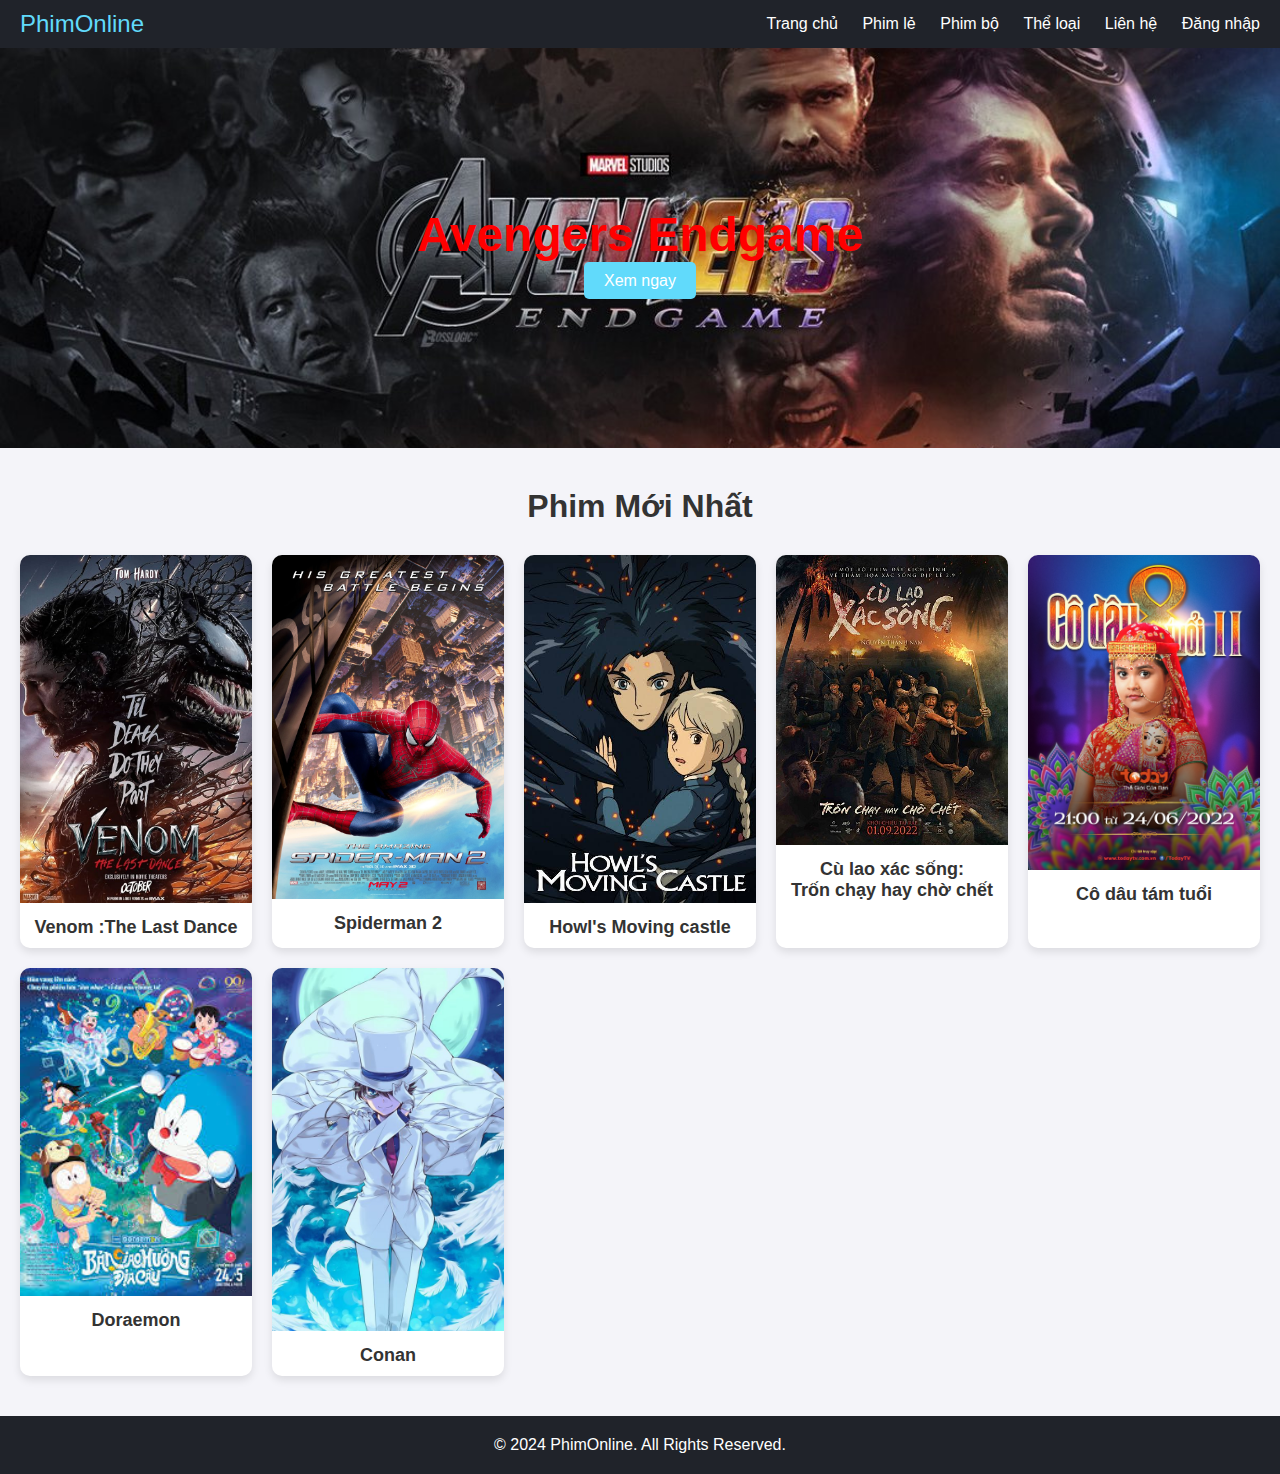
<file: index.html>
<!DOCTYPE html>
<html lang="vi">
<head>
    <meta charset="UTF-8">
    <meta name="viewport" content="width=device-width, initial-scale=1.0">
    <title>Trang Xem Phim Online</title>
    <link rel="stylesheet" href="style.css">
</head>
<body>
    <header>
        <div class="logo">PhimOnline</div>
        <nav>
            <a href="index.html">Trang chủ</a>
            <a href="movies.html">Phim lẻ</a>
            <a href="film.html">Phim bộ</a>
            <a href="genres.html">Thể loại</a>
            <a href="#">Liên hệ</a>
            <a href="login.html">Đăng nhập</a>
        </nav>
    </header>

    <section class="banner">
        <div class="banner-content">
            <h1 id="banner-title">Phim Nổi Bật</h1>
            <p id="banner-description">Thưởng thức những bộ phim mới nhất và hay nhất</p>
            <a href="#" class="btn">Xem ngay</a>
        </div>
    </section>
    

    <section class="movie-list">
        <h2>Phim Mới Nhất</h2>
        <div class="movies">
            <div class="movie">
                <img src="ảnh1.jpg" alt="Phim 1">
                <h3>Venom :The Last Dance</h3>
            </div>
            <div class="movie">
                <img src="ảnh2.jpg" alt="Phim 2">
                <h3>Spiderman 2</h3>
            </div>
            <div class="movie">
                <img src="ảnh3.jpg" alt="Phim 3">
                <h3>Howl's Moving castle</h3>
            </div>
            <div class="movie">
                <img src="ảnh4.jpg" alt="Phim 4">
                <h3>
                    Cù lao xác sống:<br>
                Trốn chạy hay chờ chết
                </h3>
            </div>
            <div class="movie">
                <img src="ảnh5.jpg" alt="Phim 5">
                <h3>Cô dâu tám tuổi</h3>
            </div>
            <div class="movie">
                <img src="ảnh6.jpg" alt="phim 6">
                <h3>Doraemon</h3>
            </div>
            <div class="movie">
                <img src="ảnh7.jpg" alt="phim 7">
                <h3>Conan</h3>
            </div>
        </div>
    </section>

    <footer>
        <p>© 2024 PhimOnline. All Rights Reserved.</p>
    </footer>

    <script src="script.js"></script>
</body>
</html>
</file>
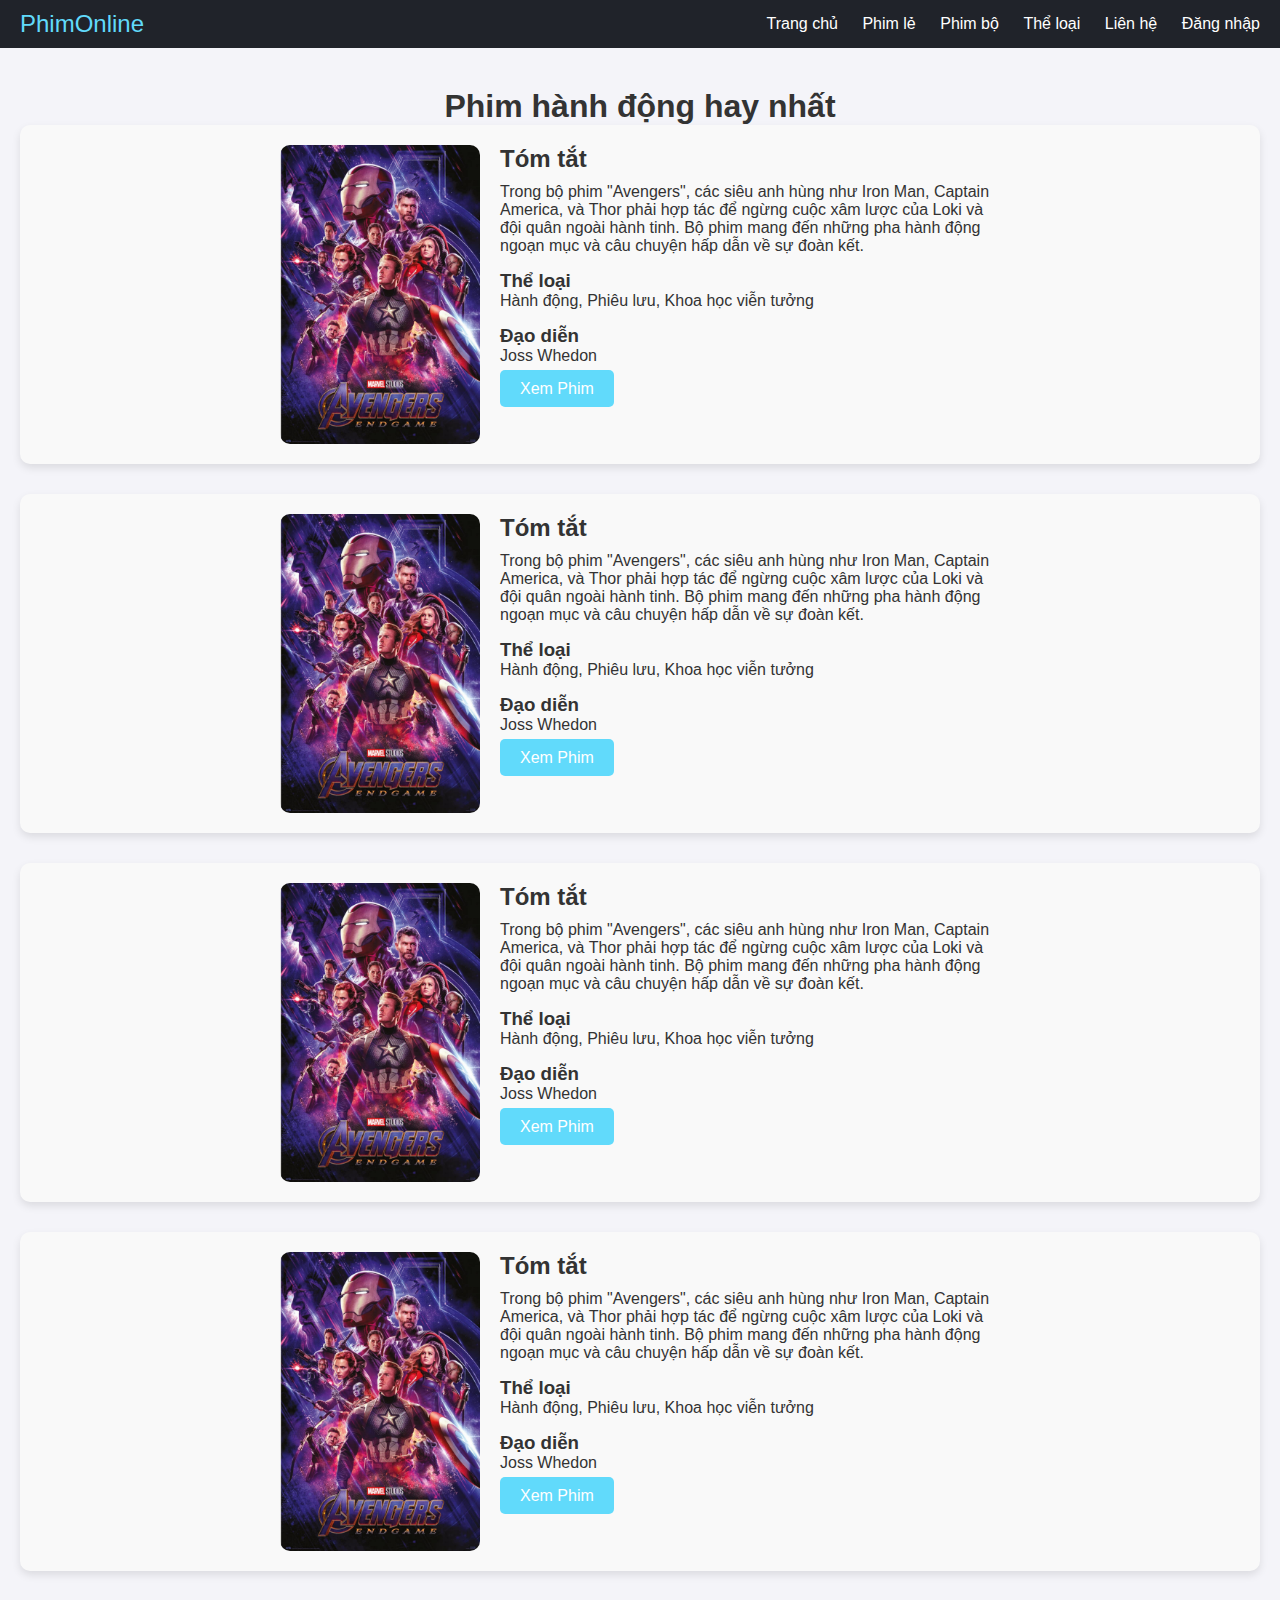
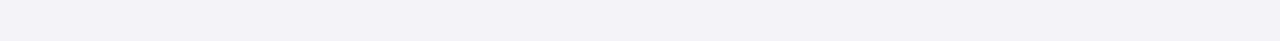
<file: action.html>
<!DOCTYPE html>
<html lang="vi">
<head>
    <meta charset="UTF-8">
    <meta name="viewport" content="width=device-width, initial-scale=1.0">
    <title>Phim Hành Động</title>
    <link rel="stylesheet" href="movies.css">
</head>
<body>
    <header>
        <div class="logo">PhimOnline</div>
        <nav>
            <a href="index.html">Trang chủ</a>
            <a href="movies.html">Phim lẻ</a>
            <a href="film.html">Phim bộ</a>
            <a href="genres.html">Thể loại</a>
            <a href="#">Liên hệ</a>
            <a href="login.html">Đăng nhập</a>
        </nav>
    </header>

    <section class="single-movie">
        <h1>Phim hành động hay nhất</h1>
        <div class="movie-detail">
            <img src="anvengers.jpg" alt="Avengers">
            <div class="movie-info">
                <h2>Tóm tắt</h2>
                <p>
                    Trong bộ phim "Avengers", các siêu anh hùng như Iron Man, Captain America, và Thor phải hợp tác để ngừng cuộc xâm lược của Loki và đội quân ngoài hành tinh. Bộ phim mang đến những pha hành động ngoạn mục và câu chuyện hấp dẫn về sự đoàn kết.
                </p>
                <h3>Thể loại</h3>
                <p>Hành động, Phiêu lưu, Khoa học viễn tưởng</p>
                <h3>Đạo diễn</h3>
                <p>Joss Whedon</p>
                <a href="#" class="btn">Xem Phim</a>
            </div>
        </div>
        <div class="movie-detail">
            <img src="anvengers.jpg" alt="Avengers">
            <div class="movie-info">
                <h2>Tóm tắt</h2>
                <p>
                    Trong bộ phim "Avengers", các siêu anh hùng như Iron Man, Captain America, và Thor phải hợp tác để ngừng cuộc xâm lược của Loki và đội quân ngoài hành tinh. Bộ phim mang đến những pha hành động ngoạn mục và câu chuyện hấp dẫn về sự đoàn kết.
                </p>
                <h3>Thể loại</h3>
                <p>Hành động, Phiêu lưu, Khoa học viễn tưởng</p>
                <h3>Đạo diễn</h3>
                <p>Joss Whedon</p>
                <a href="#" class="btn">Xem Phim</a>
            </div>
        </div>
        <div class="movie-detail">
            <img src="anvengers.jpg" alt="Avengers">
            <div class="movie-info">
                <h2>Tóm tắt</h2>
                <p>
                    Trong bộ phim "Avengers", các siêu anh hùng như Iron Man, Captain America, và Thor phải hợp tác để ngừng cuộc xâm lược của Loki và đội quân ngoài hành tinh. Bộ phim mang đến những pha hành động ngoạn mục và câu chuyện hấp dẫn về sự đoàn kết.
                </p>
                <h3>Thể loại</h3>
                <p>Hành động, Phiêu lưu, Khoa học viễn tưởng</p>
                <h3>Đạo diễn</h3>
                <p>Joss Whedon</p>
                <a href="#" class="btn">Xem Phim</a>
            </div>
        </div>
        <div class="movie-detail">
            <img src="anvengers.jpg" alt="Avengers">
            <div class="movie-info">
                <h2>Tóm tắt</h2>
                <p>
                    Trong bộ phim "Avengers", các siêu anh hùng như Iron Man, Captain America, và Thor phải hợp tác để ngừng cuộc xâm lược của Loki và đội quân ngoài hành tinh. Bộ phim mang đến những pha hành động ngoạn mục và câu chuyện hấp dẫn về sự đoàn kết.
                </p>
                <h3>Thể loại</h3>
                <p>Hành động, Phiêu lưu, Khoa học viễn tưởng</p>
                <h3>Đạo diễn</h3>
                <p>Joss Whedon</p>
                <a href="#" class="btn">Xem Phim</a>
            </div>
        </div>
    </section>
</body>
</html>
</file>
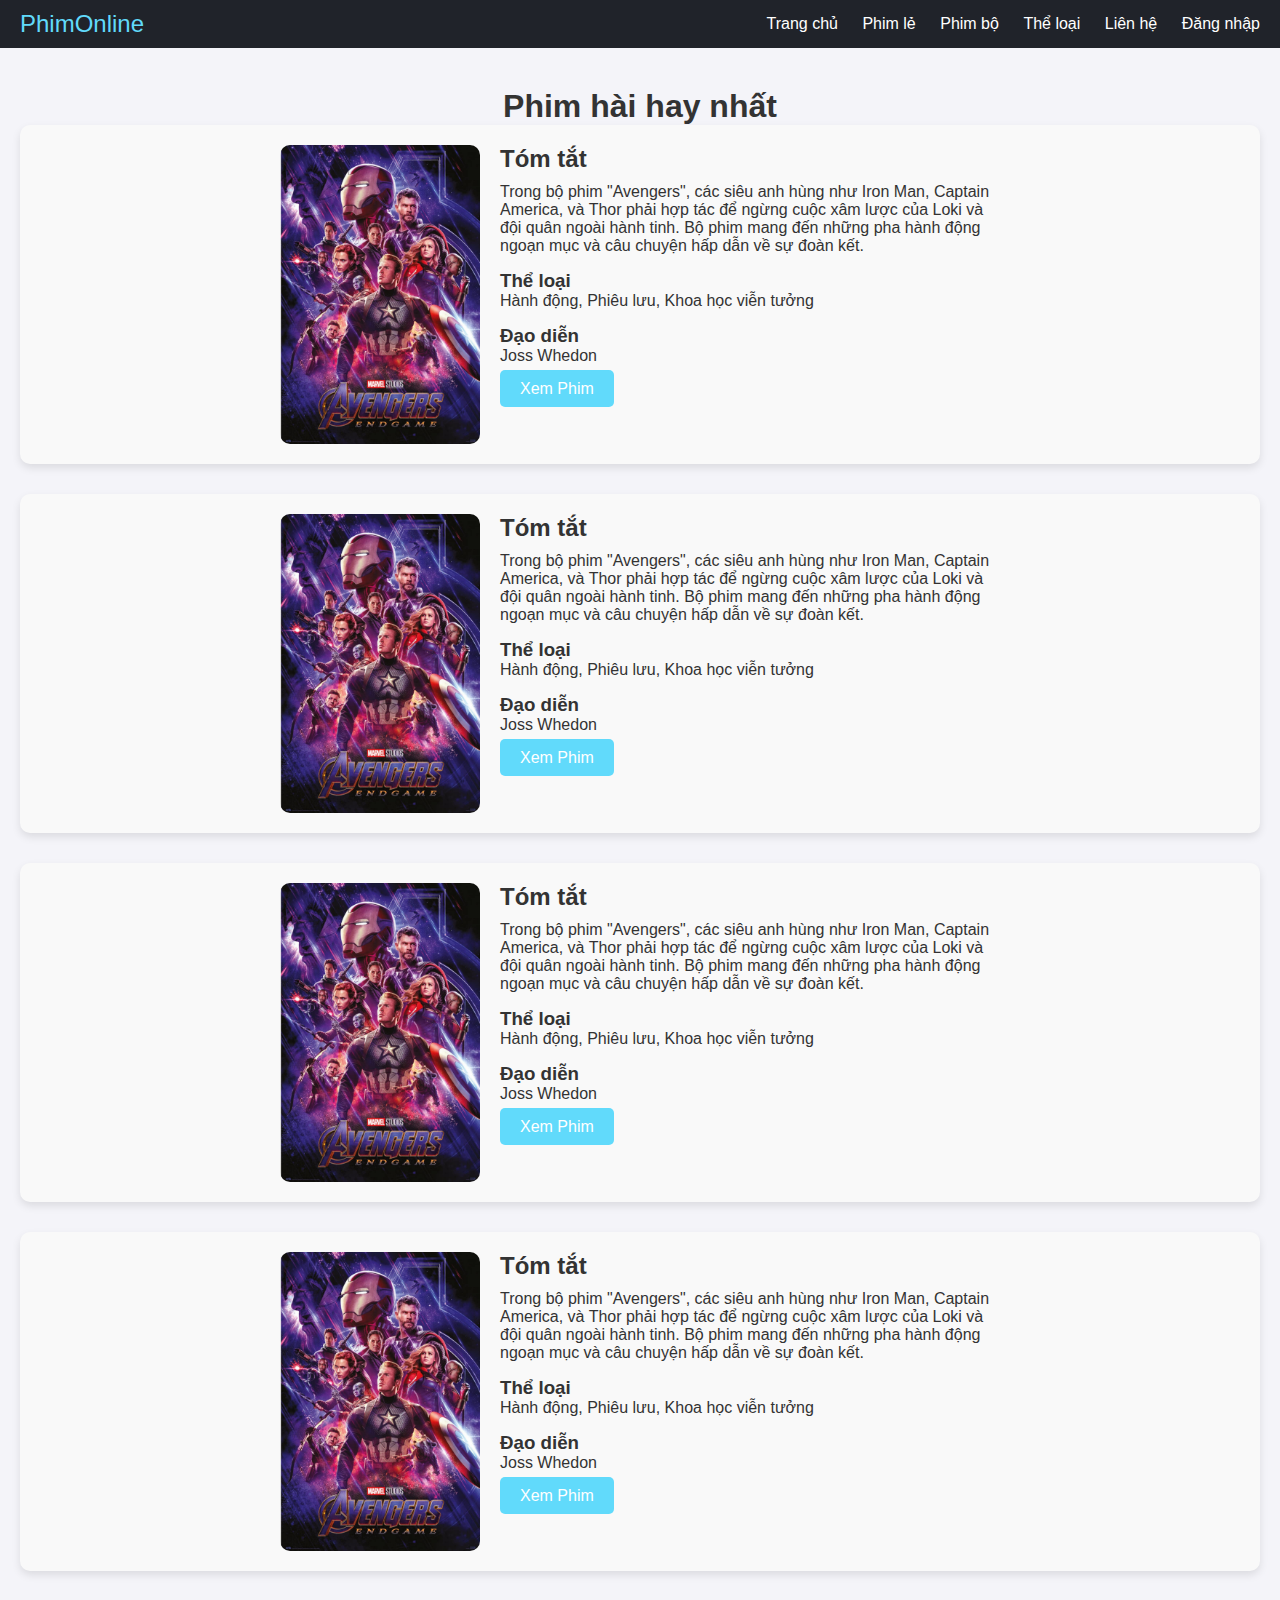
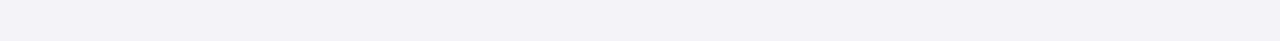
<file: comedy.html>
<!DOCTYPE html>
<html lang="vi">
<head>
    <meta charset="UTF-8">
    <meta name="viewport" content="width=device-width, initial-scale=1.0">
    <title>Phim Hài Hước</title>
    <link rel="stylesheet" href="movies.css">
</head>
<body>
    <header>
        <div class="logo">PhimOnline</div>
        <nav>
            <a href="index.html">Trang chủ</a>
            <a href="movies.html">Phim lẻ</a>
            <a href="film.html">Phim bộ</a>
            <a href="genres.html">Thể loại</a>
            <a href="#">Liên hệ</a>
            <a href="login.html">Đăng nhập</a>
        </nav>
    </header>

        <section class="single-movie">
            <h1>Phim hài hay nhất</h1>
            <div class="movie-detail">
                <img src="anvengers.jpg" alt="Avengers">
                <div class="movie-info">
                    <h2>Tóm tắt</h2>
                    <p>
                        Trong bộ phim "Avengers", các siêu anh hùng như Iron Man, Captain America, và Thor phải hợp tác để ngừng cuộc xâm lược của Loki và đội quân ngoài hành tinh. Bộ phim mang đến những pha hành động ngoạn mục và câu chuyện hấp dẫn về sự đoàn kết.
                    </p>
                    <h3>Thể loại</h3>
                    <p>Hành động, Phiêu lưu, Khoa học viễn tưởng</p>
                    <h3>Đạo diễn</h3>
                    <p>Joss Whedon</p>
                    <a href="#" class="btn">Xem Phim</a>
                </div>
            </div>
            <div class="movie-detail">
                <img src="anvengers.jpg" alt="Avengers">
                <div class="movie-info">
                    <h2>Tóm tắt</h2>
                    <p>
                        Trong bộ phim "Avengers", các siêu anh hùng như Iron Man, Captain America, và Thor phải hợp tác để ngừng cuộc xâm lược của Loki và đội quân ngoài hành tinh. Bộ phim mang đến những pha hành động ngoạn mục và câu chuyện hấp dẫn về sự đoàn kết.
                    </p>
                    <h3>Thể loại</h3>
                    <p>Hành động, Phiêu lưu, Khoa học viễn tưởng</p>
                    <h3>Đạo diễn</h3>
                    <p>Joss Whedon</p>
                    <a href="#" class="btn">Xem Phim</a>
                </div>
            </div>
            <div class="movie-detail">
                <img src="anvengers.jpg" alt="Avengers">
                <div class="movie-info">
                    <h2>Tóm tắt</h2>
                    <p>
                        Trong bộ phim "Avengers", các siêu anh hùng như Iron Man, Captain America, và Thor phải hợp tác để ngừng cuộc xâm lược của Loki và đội quân ngoài hành tinh. Bộ phim mang đến những pha hành động ngoạn mục và câu chuyện hấp dẫn về sự đoàn kết.
                    </p>
                    <h3>Thể loại</h3>
                    <p>Hành động, Phiêu lưu, Khoa học viễn tưởng</p>
                    <h3>Đạo diễn</h3>
                    <p>Joss Whedon</p>
                    <a href="#" class="btn">Xem Phim</a>
                </div>
            </div>
            <div class="movie-detail">
                <img src="anvengers.jpg" alt="Avengers">
                <div class="movie-info">
                    <h2>Tóm tắt</h2>
                    <p>
                        Trong bộ phim "Avengers", các siêu anh hùng như Iron Man, Captain America, và Thor phải hợp tác để ngừng cuộc xâm lược của Loki và đội quân ngoài hành tinh. Bộ phim mang đến những pha hành động ngoạn mục và câu chuyện hấp dẫn về sự đoàn kết.
                    </p>
                    <h3>Thể loại</h3>
                    <p>Hành động, Phiêu lưu, Khoa học viễn tưởng</p>
                    <h3>Đạo diễn</h3>
                    <p>Joss Whedon</p>
                    <a href="#" class="btn">Xem Phim</a>
                </div>
            </div>
        </section>
</body>
</html>
</file>
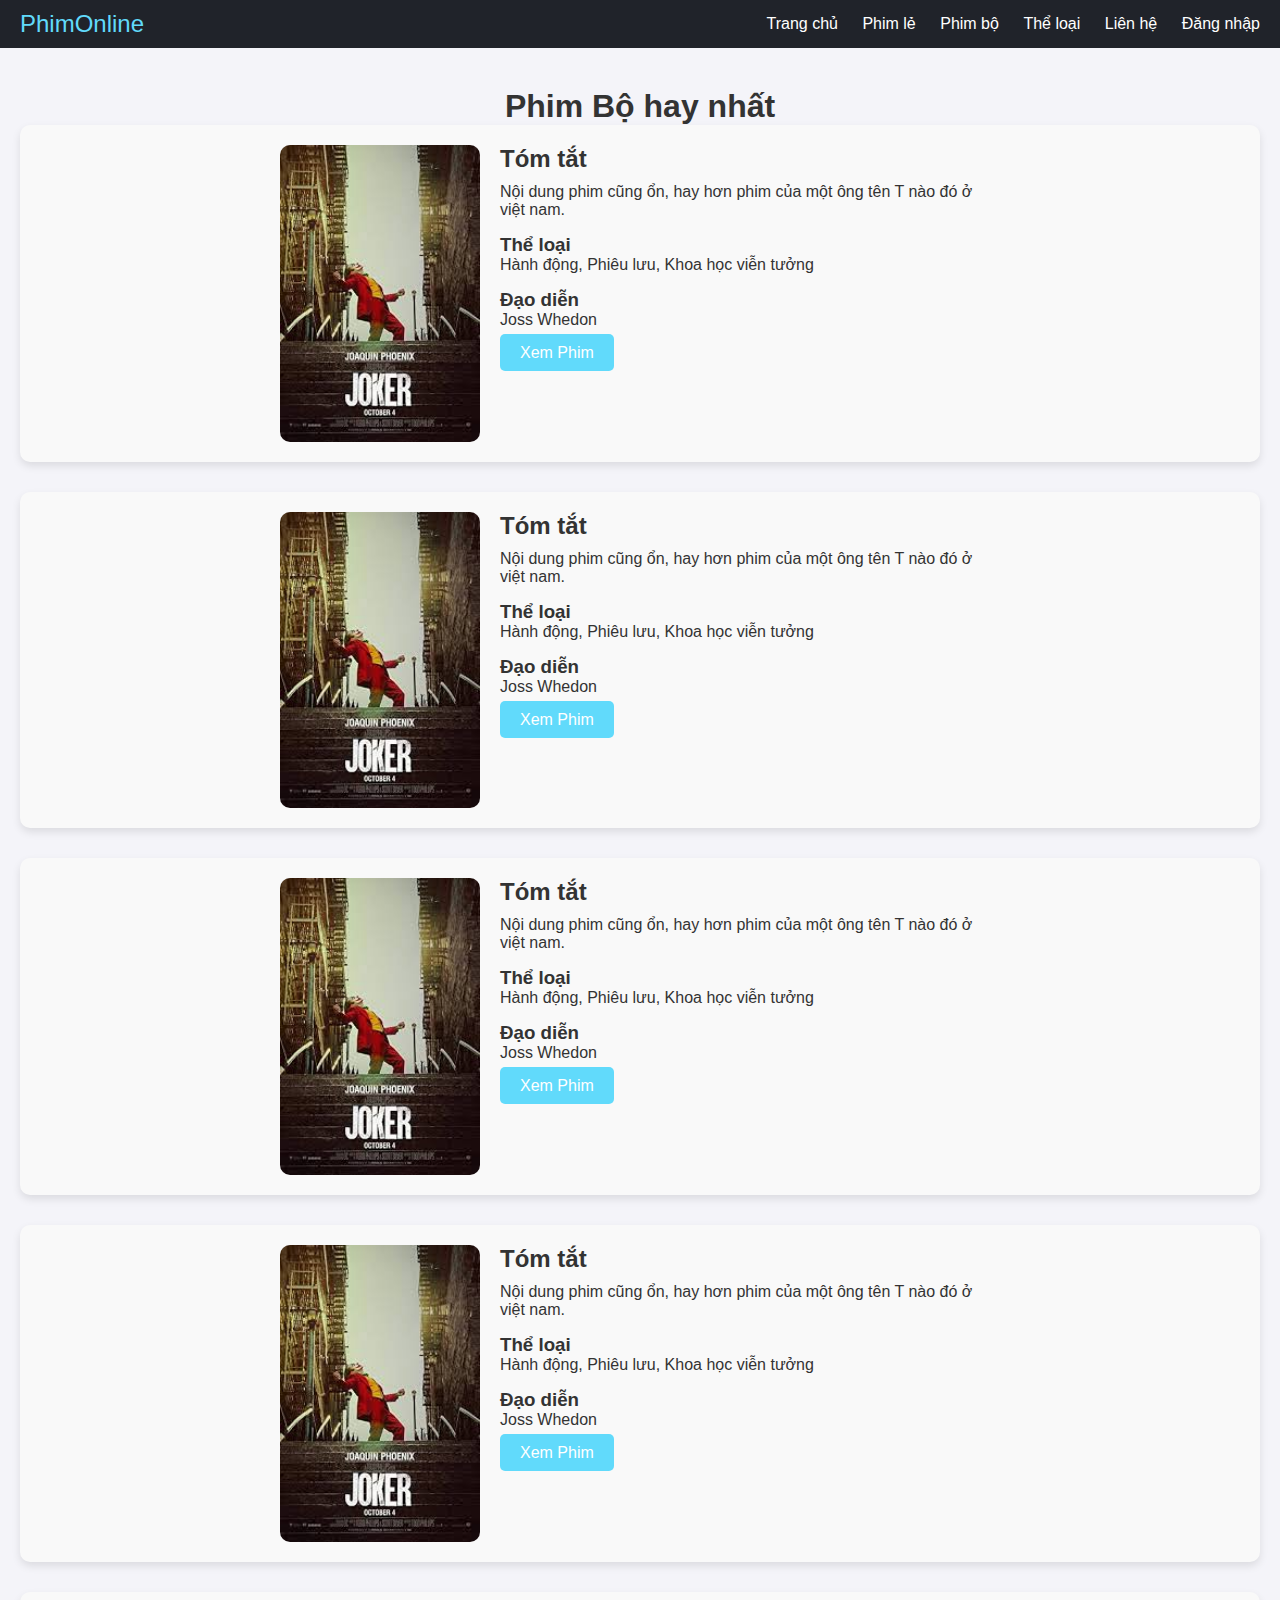
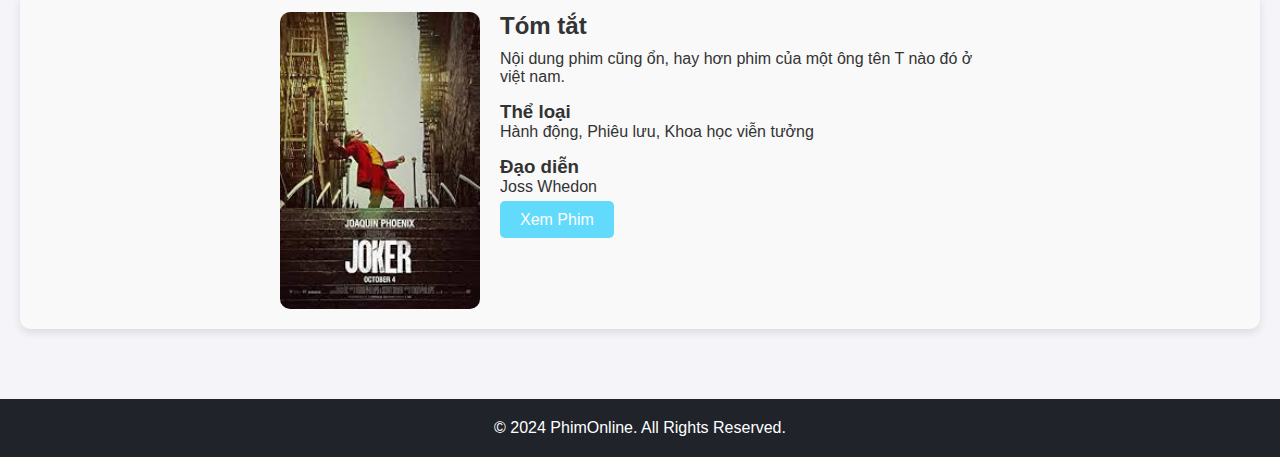
<file: film.html>
<!DOCTYPE html>
<html lang="vi">
<head>
    <meta charset="UTF-8">
    <meta name="viewport" content="width=device-width, initial-scale=1.0">
    <title>Phim Bộ - Xem Phim Online</title>
    <link rel="stylesheet" href="movies.css">
</head>
<body>
    <header>
        <div class="logo">PhimOnline</div>
        <nav>
            <a href="index.html">Trang chủ</a>
            <a href="movies.html">Phim lẻ</a>
            <a href="film.html">Phim bộ</a>
            <a href="genres.html">Thể loại</a>
            <a href="#">Liên hệ</a>
            <a href="login.html">Đăng nhập</a>
        </nav>
    </header>

    <section class="single-movie">
        <h1>Phim Bộ hay nhất</h1>
        <div class="movie-detail">
            <img src="joker.jpg" alt="Joker">
            <div class="movie-info">
                <h2>Tóm tắt</h2>
                <p>
                    Nội dung phim cũng ổn, hay hơn phim của một ông tên T nào đó ở việt nam.
                </p>
                <h3>Thể loại</h3>
                <p>Hành động, Phiêu lưu, Khoa học viễn tưởng</p>
                <h3>Đạo diễn</h3>
                <p>Joss Whedon</p>
                <a href="#" class="btn">Xem Phim</a>
            </div>
        </div>
        <div class="movie-detail">
            <img src="joker.jpg" alt="Joker">
            <div class="movie-info">
                <h2>Tóm tắt</h2>
                <p>
                    Nội dung phim cũng ổn, hay hơn phim của một ông tên T nào đó ở việt nam.
                </p>
                <h3>Thể loại</h3>
                <p>Hành động, Phiêu lưu, Khoa học viễn tưởng</p>
                <h3>Đạo diễn</h3>
                <p>Joss Whedon</p>
                <a href="#" class="btn">Xem Phim</a>
            </div>
        </div>
        <div class="movie-detail">
            <img src="joker.jpg" alt="Joker">
            <div class="movie-info">
                <h2>Tóm tắt</h2>
                <p>
                    Nội dung phim cũng ổn, hay hơn phim của một ông tên T nào đó ở việt nam.
                </p>
                <h3>Thể loại</h3>
                <p>Hành động, Phiêu lưu, Khoa học viễn tưởng</p>
                <h3>Đạo diễn</h3>
                <p>Joss Whedon</p>
                <a href="#" class="btn">Xem Phim</a>
            </div>
        </div>
        <div class="movie-detail">
            <img src="joker.jpg" alt="Joker">
            <div class="movie-info">
                <h2>Tóm tắt</h2>
                <p>
                    Nội dung phim cũng ổn, hay hơn phim của một ông tên T nào đó ở việt nam.
                </p>
                <h3>Thể loại</h3>
                <p>Hành động, Phiêu lưu, Khoa học viễn tưởng</p>
                <h3>Đạo diễn</h3>
                <p>Joss Whedon</p>
                <a href="#" class="btn">Xem Phim</a>
            </div>
        </div>
        <div class="movie-detail">
            <img src="joker.jpg" alt="Joker">
            <div class="movie-info">
                <h2>Tóm tắt</h2>
                <p>
                    Nội dung phim cũng ổn, hay hơn phim của một ông tên T nào đó ở việt nam.
                </p>
                <h3>Thể loại</h3>
                <p>Hành động, Phiêu lưu, Khoa học viễn tưởng</p>
                <h3>Đạo diễn</h3>
                <p>Joss Whedon</p>
                <a href="#" class="btn">Xem Phim</a>
            </div>
        </div>
    </section>

    <footer>
        <p>© 2024 PhimOnline. All Rights Reserved.</p>
    </footer>

    <script src="script.js"></script>
</body>
</html>
</file>
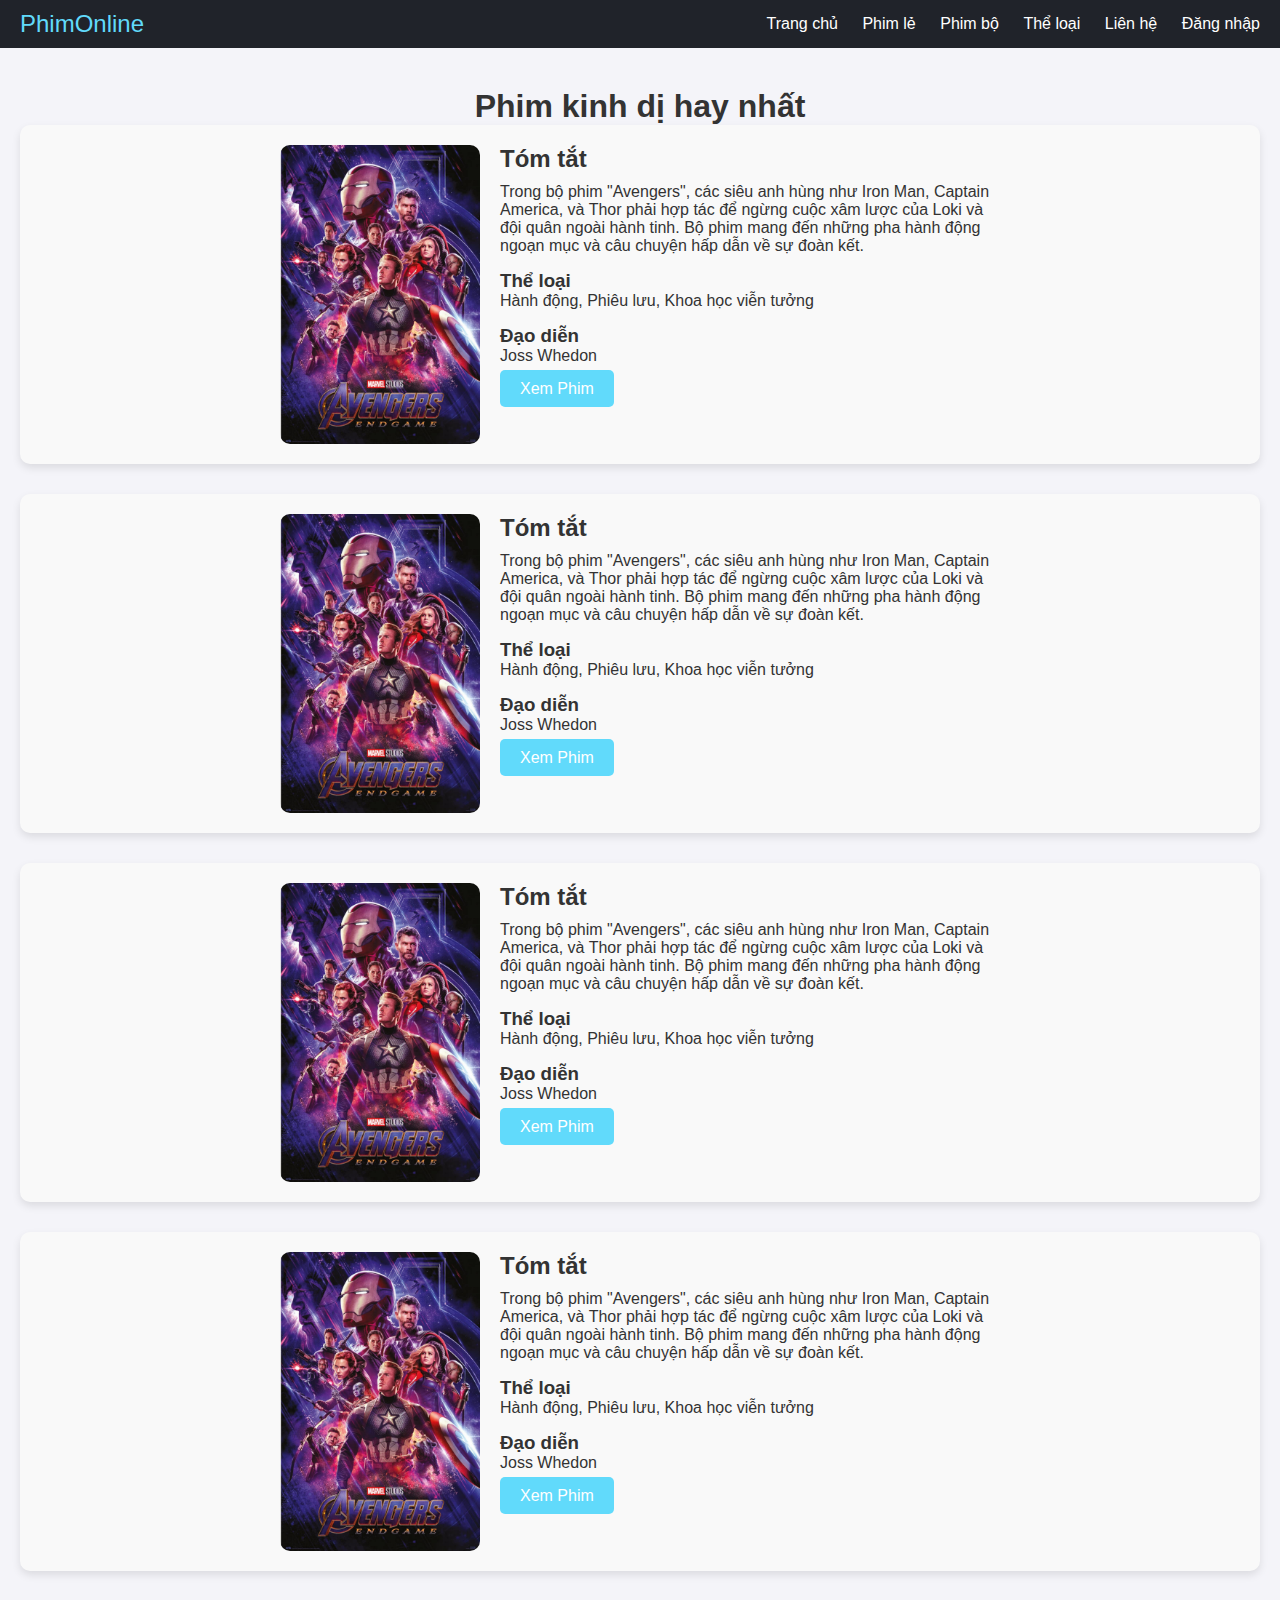
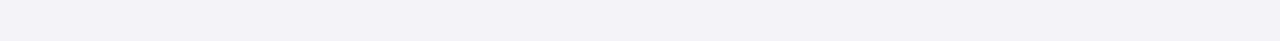
<file: horror.html>
<!DOCTYPE html>
<html lang="vi">
<head>
    <meta charset="UTF-8">
    <meta name="viewport" content="width=device-width, initial-scale=1.0">
    <title>Phim Kinh Dị</title>
    <link rel="stylesheet" href="movies.css">
</head>
<body>
    <header>
        <div class="logo">PhimOnline</div>
        <nav>
            <a href="index.html">Trang chủ</a>
            <a href="movies.html">Phim lẻ</a>
            <a href="film.html">Phim bộ</a>
            <a href="genres.html">Thể loại</a>
            <a href="#">Liên hệ</a>
            <a href="login.html">Đăng nhập</a>
        </nav>
    </header>

    <section class="single-movie">
        <h1>Phim kinh dị hay nhất</h1>
        <div class="movie-detail">
            <img src="anvengers.jpg" alt="Avengers">
            <div class="movie-info">
                <h2>Tóm tắt</h2>
                <p>
                    Trong bộ phim "Avengers", các siêu anh hùng như Iron Man, Captain America, và Thor phải hợp tác để ngừng cuộc xâm lược của Loki và đội quân ngoài hành tinh. Bộ phim mang đến những pha hành động ngoạn mục và câu chuyện hấp dẫn về sự đoàn kết.
                </p>
                <h3>Thể loại</h3>
                <p>Hành động, Phiêu lưu, Khoa học viễn tưởng</p>
                <h3>Đạo diễn</h3>
                <p>Joss Whedon</p>
                <a href="#" class="btn">Xem Phim</a>
            </div>
        </div>
        <div class="movie-detail">
            <img src="anvengers.jpg" alt="Avengers">
            <div class="movie-info">
                <h2>Tóm tắt</h2>
                <p>
                    Trong bộ phim "Avengers", các siêu anh hùng như Iron Man, Captain America, và Thor phải hợp tác để ngừng cuộc xâm lược của Loki và đội quân ngoài hành tinh. Bộ phim mang đến những pha hành động ngoạn mục và câu chuyện hấp dẫn về sự đoàn kết.
                </p>
                <h3>Thể loại</h3>
                <p>Hành động, Phiêu lưu, Khoa học viễn tưởng</p>
                <h3>Đạo diễn</h3>
                <p>Joss Whedon</p>
                <a href="#" class="btn">Xem Phim</a>
            </div>
        </div>
        <div class="movie-detail">
            <img src="anvengers.jpg" alt="Avengers">
            <div class="movie-info">
                <h2>Tóm tắt</h2>
                <p>
                    Trong bộ phim "Avengers", các siêu anh hùng như Iron Man, Captain America, và Thor phải hợp tác để ngừng cuộc xâm lược của Loki và đội quân ngoài hành tinh. Bộ phim mang đến những pha hành động ngoạn mục và câu chuyện hấp dẫn về sự đoàn kết.
                </p>
                <h3>Thể loại</h3>
                <p>Hành động, Phiêu lưu, Khoa học viễn tưởng</p>
                <h3>Đạo diễn</h3>
                <p>Joss Whedon</p>
                <a href="#" class="btn">Xem Phim</a>
            </div>
        </div>
        <div class="movie-detail">
            <img src="anvengers.jpg" alt="Avengers">
            <div class="movie-info">
                <h2>Tóm tắt</h2>
                <p>
                    Trong bộ phim "Avengers", các siêu anh hùng như Iron Man, Captain America, và Thor phải hợp tác để ngừng cuộc xâm lược của Loki và đội quân ngoài hành tinh. Bộ phim mang đến những pha hành động ngoạn mục và câu chuyện hấp dẫn về sự đoàn kết.
                </p>
                <h3>Thể loại</h3>
                <p>Hành động, Phiêu lưu, Khoa học viễn tưởng</p>
                <h3>Đạo diễn</h3>
                <p>Joss Whedon</p>
                <a href="#" class="btn">Xem Phim</a>
            </div>
        </div>
    </section>
</body>
</html>
</file>
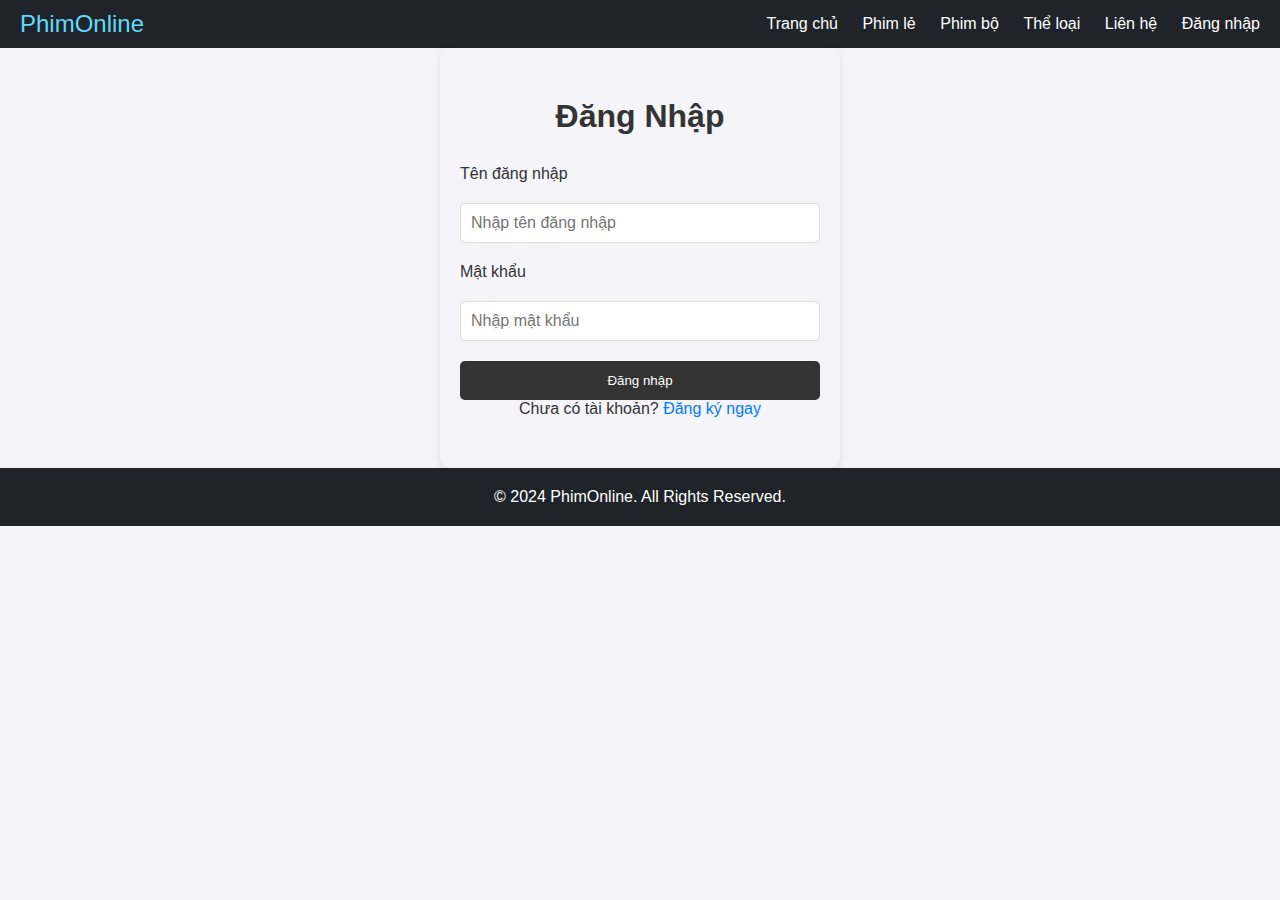
<file: login.html>
<!DOCTYPE html>
<html lang="vi">
<head>
    <meta charset="UTF-8">
    <meta name="viewport" content="width=device-width, initial-scale=1.0">
    <title>Đăng nhập - Xem Phim Online</title>
    <link rel="stylesheet" href="style.css">
</head>
<body>
    <header>
        <div class="logo">PhimOnline</div>
        <nav>
            <a href="index.html">Trang chủ</a>
            <a href="movies.html">Phim lẻ</a>
            <a href="film.html">Phim bộ</a>
            <a href="genres.html">Thể loại</a>
            <a href="#">Liên hệ</a>
            <a href="login.html">Đăng nhập</a>
    </header>

    <section class="login-section" >
        <h1>Đăng Nhập</h1>
        <form id="loginForm" onsubmit="return handleLogin(event)" background="logo.jpg">
            <label for="username">Tên đăng nhập</label>
            <input type="text" id="username" placeholder="Nhập tên đăng nhập" required>
            
            <label for="password">Mật khẩu</label>
            <input type="password" id="password" placeholder="Nhập mật khẩu" required>
            
            <button type="submit" class="btn">Đăng nhập</button>
        </form>
        <p>Chưa có tài khoản? <a href="#">Đăng ký ngay</a></p>
    </section>

    <footer>
        <p>© 2024 PhimOnline. All Rights Reserved.</p>
    </footer>

    <script src="script.js"></script>
</body>
</html>
</file>
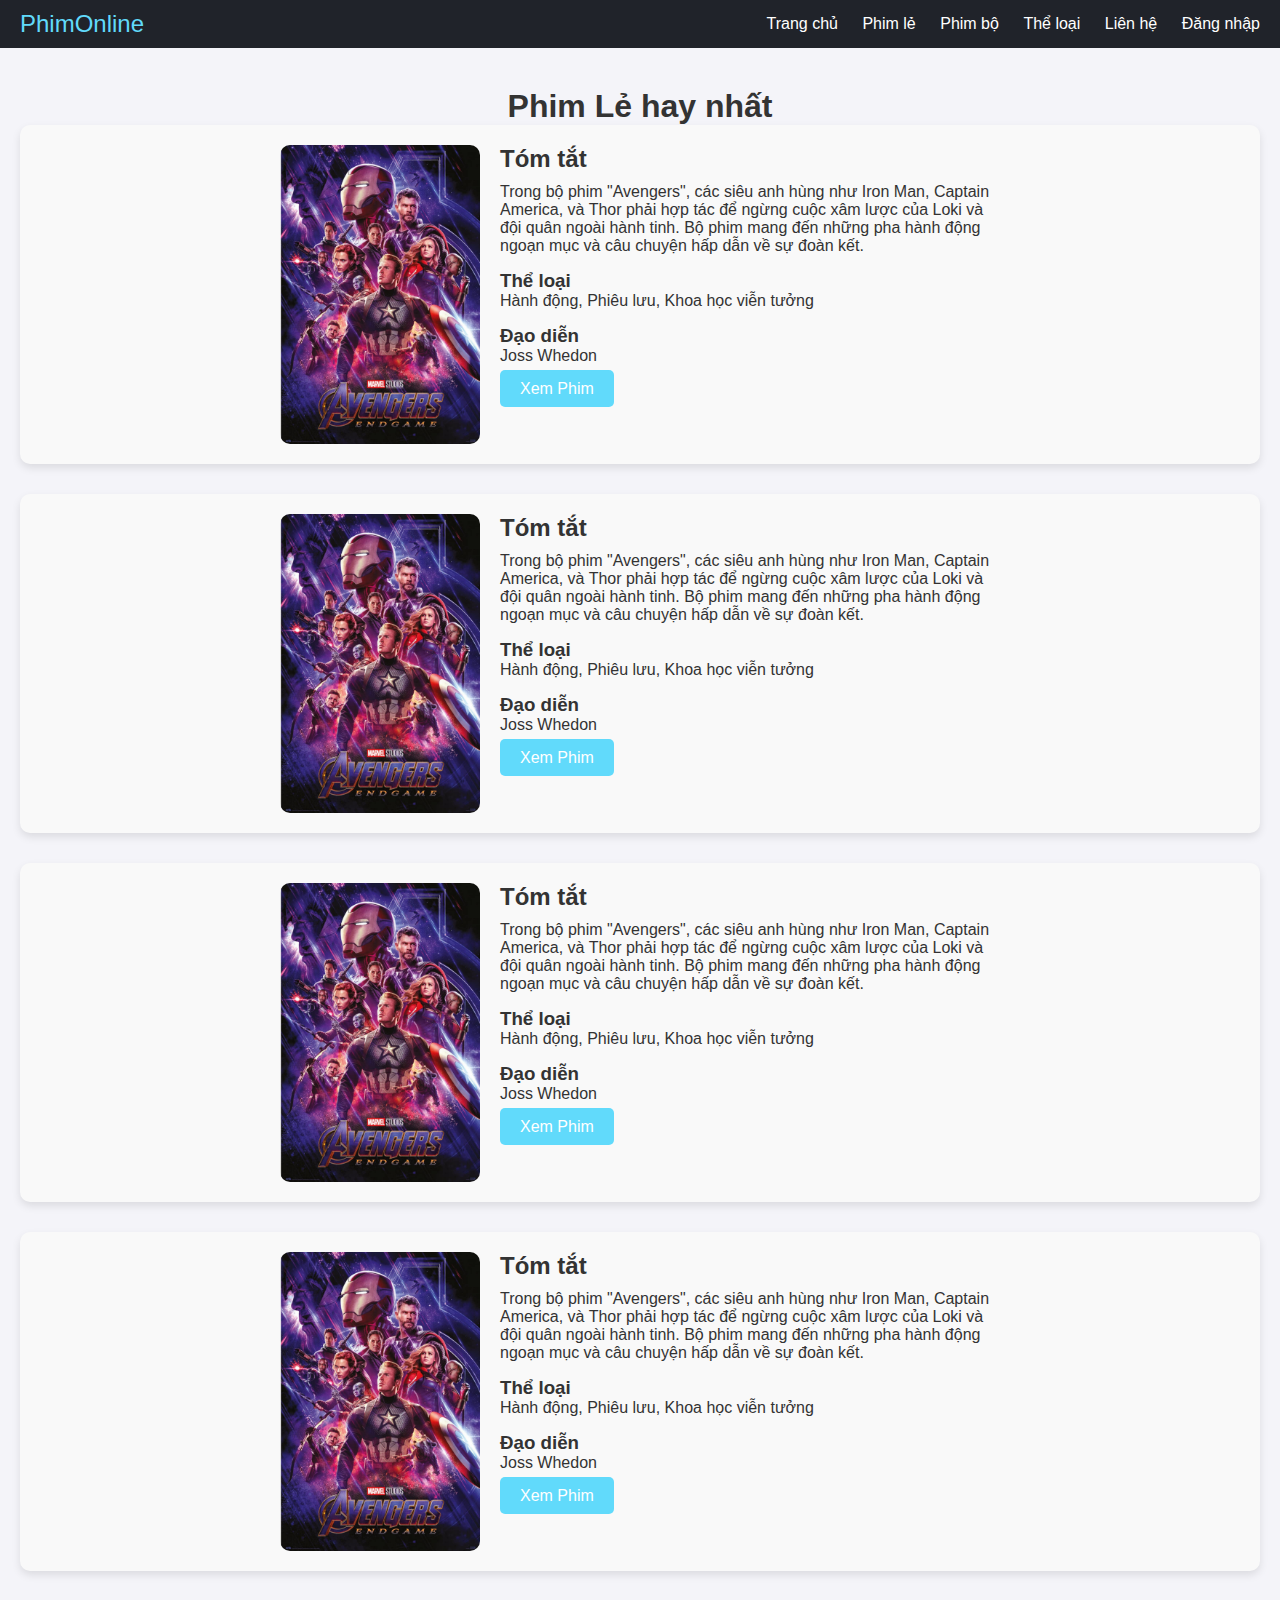
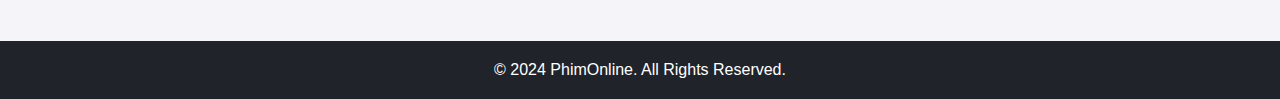
<file: movies.html>
<!DOCTYPE html>
<html lang="vi">
<head>
    <meta charset="UTF-8">
    <meta name="viewport" content="width=device-width, initial-scale=1.0">
    <title>Phim Lẻ - Xem Phim Online</title>
    <link rel="stylesheet" href="movies.css">
</head>
<body>
    <header>
        <div class="logo">PhimOnline</div>
        <nav>
            <a href="index.html">Trang chủ</a>
            <a href="movies.html">Phim lẻ</a>
            <a href="film.html">Phim bộ</a>
            <a href="genres.html">Thể loại</a>
            <a href="#">Liên hệ</a>
            <a href="login.html">Đăng nhập</a>
        </nav>
    </header>

    <section class="single-movie">
        <h1>Phim Lẻ hay nhất</h1>
        <div class="movie-detail">
            <img src="anvengers.jpg" alt="Avengers">
            <div class="movie-info">
                <h2>Tóm tắt</h2>
                <p>
                    Trong bộ phim "Avengers", các siêu anh hùng như Iron Man, Captain America, và Thor phải hợp tác để ngừng cuộc xâm lược của Loki và đội quân ngoài hành tinh. Bộ phim mang đến những pha hành động ngoạn mục và câu chuyện hấp dẫn về sự đoàn kết.
                </p>
                <h3>Thể loại</h3>
                <p>Hành động, Phiêu lưu, Khoa học viễn tưởng</p>
                <h3>Đạo diễn</h3>
                <p>Joss Whedon</p>
                <a href="#" class="btn">Xem Phim</a>
            </div>
        </div>
        <div class="movie-detail">
            <img src="anvengers.jpg" alt="Avengers">
            <div class="movie-info">
                <h2>Tóm tắt</h2>
                <p>
                    Trong bộ phim "Avengers", các siêu anh hùng như Iron Man, Captain America, và Thor phải hợp tác để ngừng cuộc xâm lược của Loki và đội quân ngoài hành tinh. Bộ phim mang đến những pha hành động ngoạn mục và câu chuyện hấp dẫn về sự đoàn kết.
                </p>
                <h3>Thể loại</h3>
                <p>Hành động, Phiêu lưu, Khoa học viễn tưởng</p>
                <h3>Đạo diễn</h3>
                <p>Joss Whedon</p>
                <a href="#" class="btn">Xem Phim</a>
            </div>
        </div>
        <div class="movie-detail">
            <img src="anvengers.jpg" alt="Avengers">
            <div class="movie-info">
                <h2>Tóm tắt</h2>
                <p>
                    Trong bộ phim "Avengers", các siêu anh hùng như Iron Man, Captain America, và Thor phải hợp tác để ngừng cuộc xâm lược của Loki và đội quân ngoài hành tinh. Bộ phim mang đến những pha hành động ngoạn mục và câu chuyện hấp dẫn về sự đoàn kết.
                </p>
                <h3>Thể loại</h3>
                <p>Hành động, Phiêu lưu, Khoa học viễn tưởng</p>
                <h3>Đạo diễn</h3>
                <p>Joss Whedon</p>
                <a href="#" class="btn">Xem Phim</a>
            </div>
        </div>
        <div class="movie-detail">
            <img src="anvengers.jpg" alt="Avengers">
            <div class="movie-info">
                <h2>Tóm tắt</h2>
                <p>
                    Trong bộ phim "Avengers", các siêu anh hùng như Iron Man, Captain America, và Thor phải hợp tác để ngừng cuộc xâm lược của Loki và đội quân ngoài hành tinh. Bộ phim mang đến những pha hành động ngoạn mục và câu chuyện hấp dẫn về sự đoàn kết.
                </p>
                <h3>Thể loại</h3>
                <p>Hành động, Phiêu lưu, Khoa học viễn tưởng</p>
                <h3>Đạo diễn</h3>
                <p>Joss Whedon</p>
                <a href="#" class="btn">Xem Phim</a>
            </div>
        </div>
    </section>

    <footer>
        <p>© 2024 PhimOnline. All Rights Reserved.</p>
    </footer>

    <script src="script.js"></script>
</body>
</html>
</file>
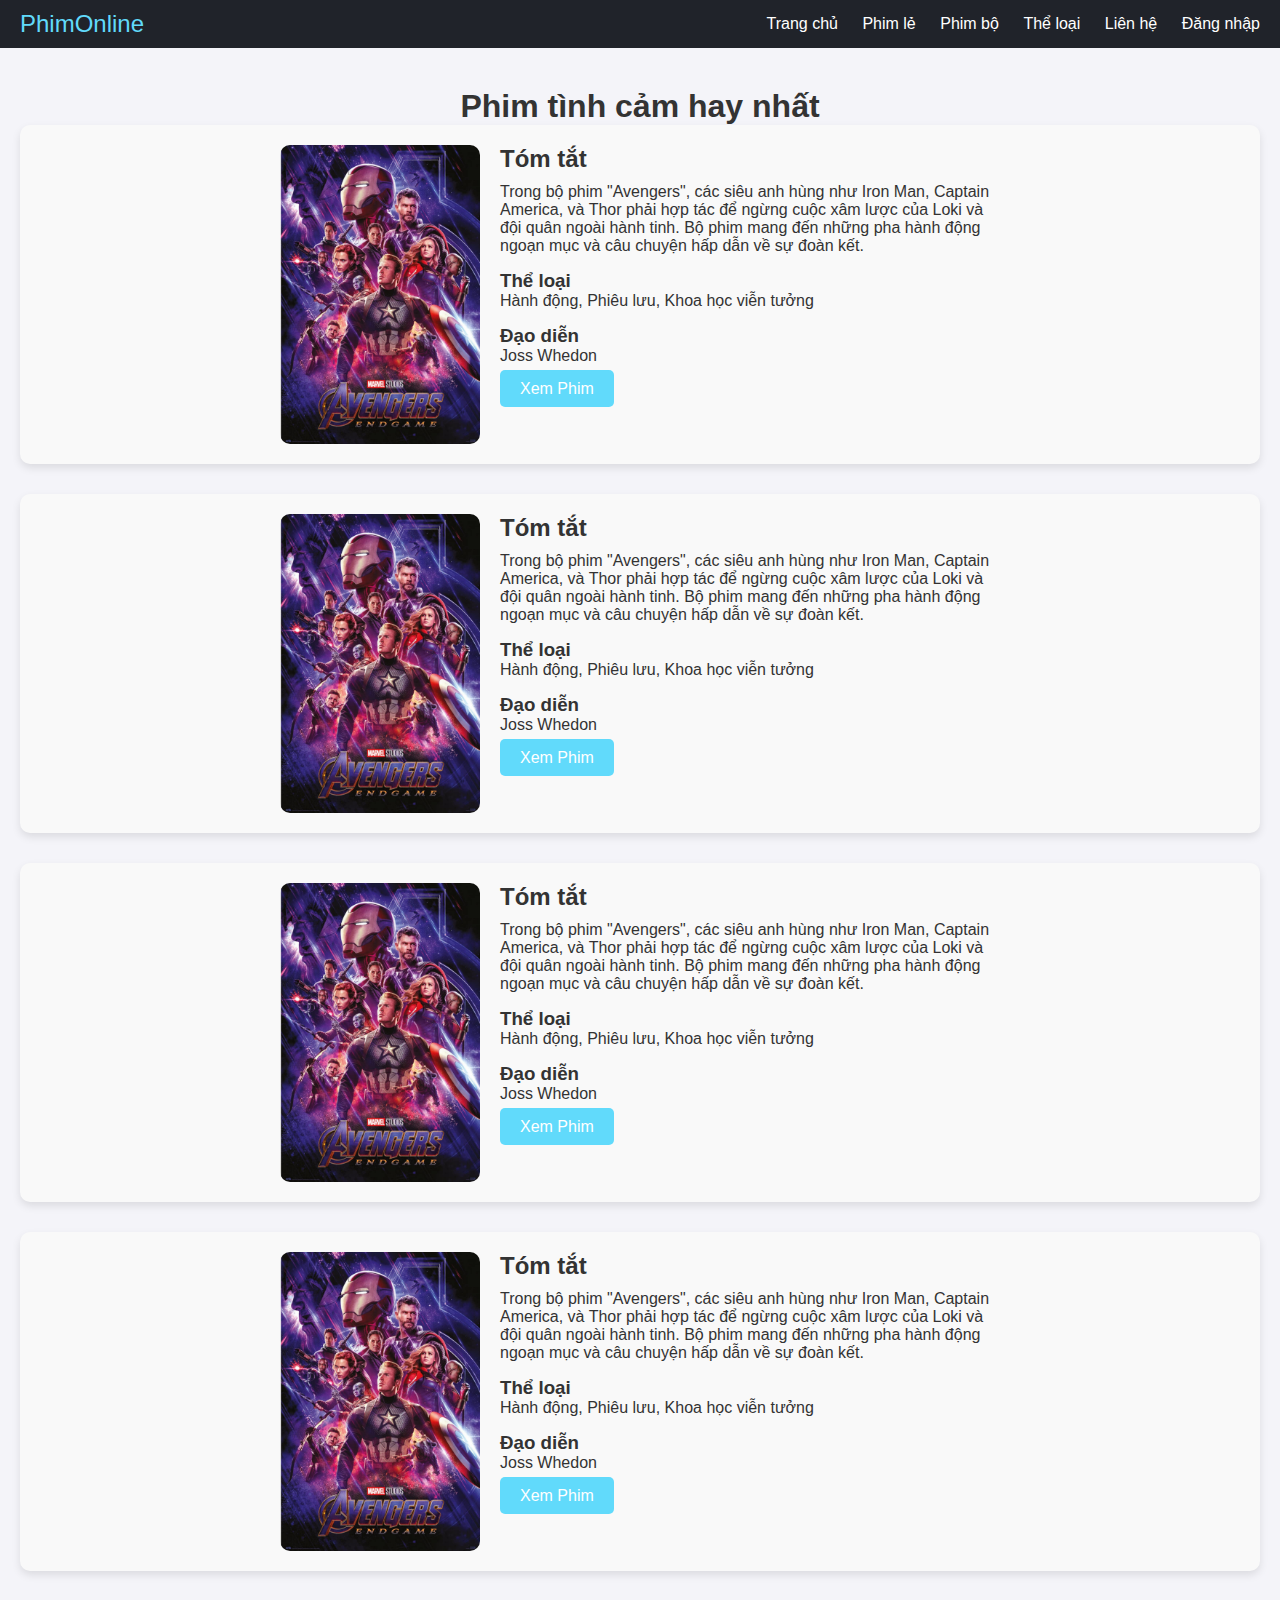
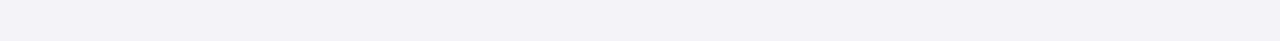
<file: romance.html>
<!DOCTYPE html>
<html lang="vi">
<head>
    <meta charset="UTF-8">
    <meta name="viewport" content="width=device-width, initial-scale=1.0">
    <title>Phim Lãng Mạn</title>
    <link rel="stylesheet" href="movies.css">
</head>
<body>
    <header>
        <div class="logo">PhimOnline</div>
        <nav>
            <a href="index.html">Trang chủ</a>
            <a href="movies.html">Phim lẻ</a>
            <a href="film.html">Phim bộ</a>
            <a href="genres.html">Thể loại</a>
            <a href="#">Liên hệ</a>
            <a href="login.html">Đăng nhập</a>
    </header>

    <!-- romance -->
    <section class="single-movie">
        <h1>Phim tình cảm hay nhất</h1>
        <div class="movie-detail">
            <img src="anvengers.jpg" alt="Avengers">
            <div class="movie-info">
                <h2>Tóm tắt</h2>
                <p>
                    Trong bộ phim "Avengers", các siêu anh hùng như Iron Man, Captain America, và Thor phải hợp tác để ngừng cuộc xâm lược của Loki và đội quân ngoài hành tinh. Bộ phim mang đến những pha hành động ngoạn mục và câu chuyện hấp dẫn về sự đoàn kết.
                </p>
                <h3>Thể loại</h3>
                <p>Hành động, Phiêu lưu, Khoa học viễn tưởng</p>
                <h3>Đạo diễn</h3>
                <p>Joss Whedon</p>
                <a href="#" class="btn">Xem Phim</a>
            </div>
        </div>
        <div class="movie-detail">
            <img src="anvengers.jpg" alt="Avengers">
            <div class="movie-info">
                <h2>Tóm tắt</h2>
                <p>
                    Trong bộ phim "Avengers", các siêu anh hùng như Iron Man, Captain America, và Thor phải hợp tác để ngừng cuộc xâm lược của Loki và đội quân ngoài hành tinh. Bộ phim mang đến những pha hành động ngoạn mục và câu chuyện hấp dẫn về sự đoàn kết.
                </p>
                <h3>Thể loại</h3>
                <p>Hành động, Phiêu lưu, Khoa học viễn tưởng</p>
                <h3>Đạo diễn</h3>
                <p>Joss Whedon</p>
                <a href="#" class="btn">Xem Phim</a>
            </div>
        </div>
        <div class="movie-detail">
            <img src="anvengers.jpg" alt="Avengers">
            <div class="movie-info">
                <h2>Tóm tắt</h2>
                <p>
                    Trong bộ phim "Avengers", các siêu anh hùng như Iron Man, Captain America, và Thor phải hợp tác để ngừng cuộc xâm lược của Loki và đội quân ngoài hành tinh. Bộ phim mang đến những pha hành động ngoạn mục và câu chuyện hấp dẫn về sự đoàn kết.
                </p>
                <h3>Thể loại</h3>
                <p>Hành động, Phiêu lưu, Khoa học viễn tưởng</p>
                <h3>Đạo diễn</h3>
                <p>Joss Whedon</p>
                <a href="#" class="btn">Xem Phim</a>
            </div>
        </div>
        <div class="movie-detail">
            <img src="anvengers.jpg" alt="Avengers">
            <div class="movie-info">
                <h2>Tóm tắt</h2>
                <p>
                    Trong bộ phim "Avengers", các siêu anh hùng như Iron Man, Captain America, và Thor phải hợp tác để ngừng cuộc xâm lược của Loki và đội quân ngoài hành tinh. Bộ phim mang đến những pha hành động ngoạn mục và câu chuyện hấp dẫn về sự đoàn kết.
                </p>
                <h3>Thể loại</h3>
                <p>Hành động, Phiêu lưu, Khoa học viễn tưởng</p>
                <h3>Đạo diễn</h3>
                <p>Joss Whedon</p>
                <a href="#" class="btn">Xem Phim</a>
            </div>
        </div>
    </section>
</body>
</html>
</file>
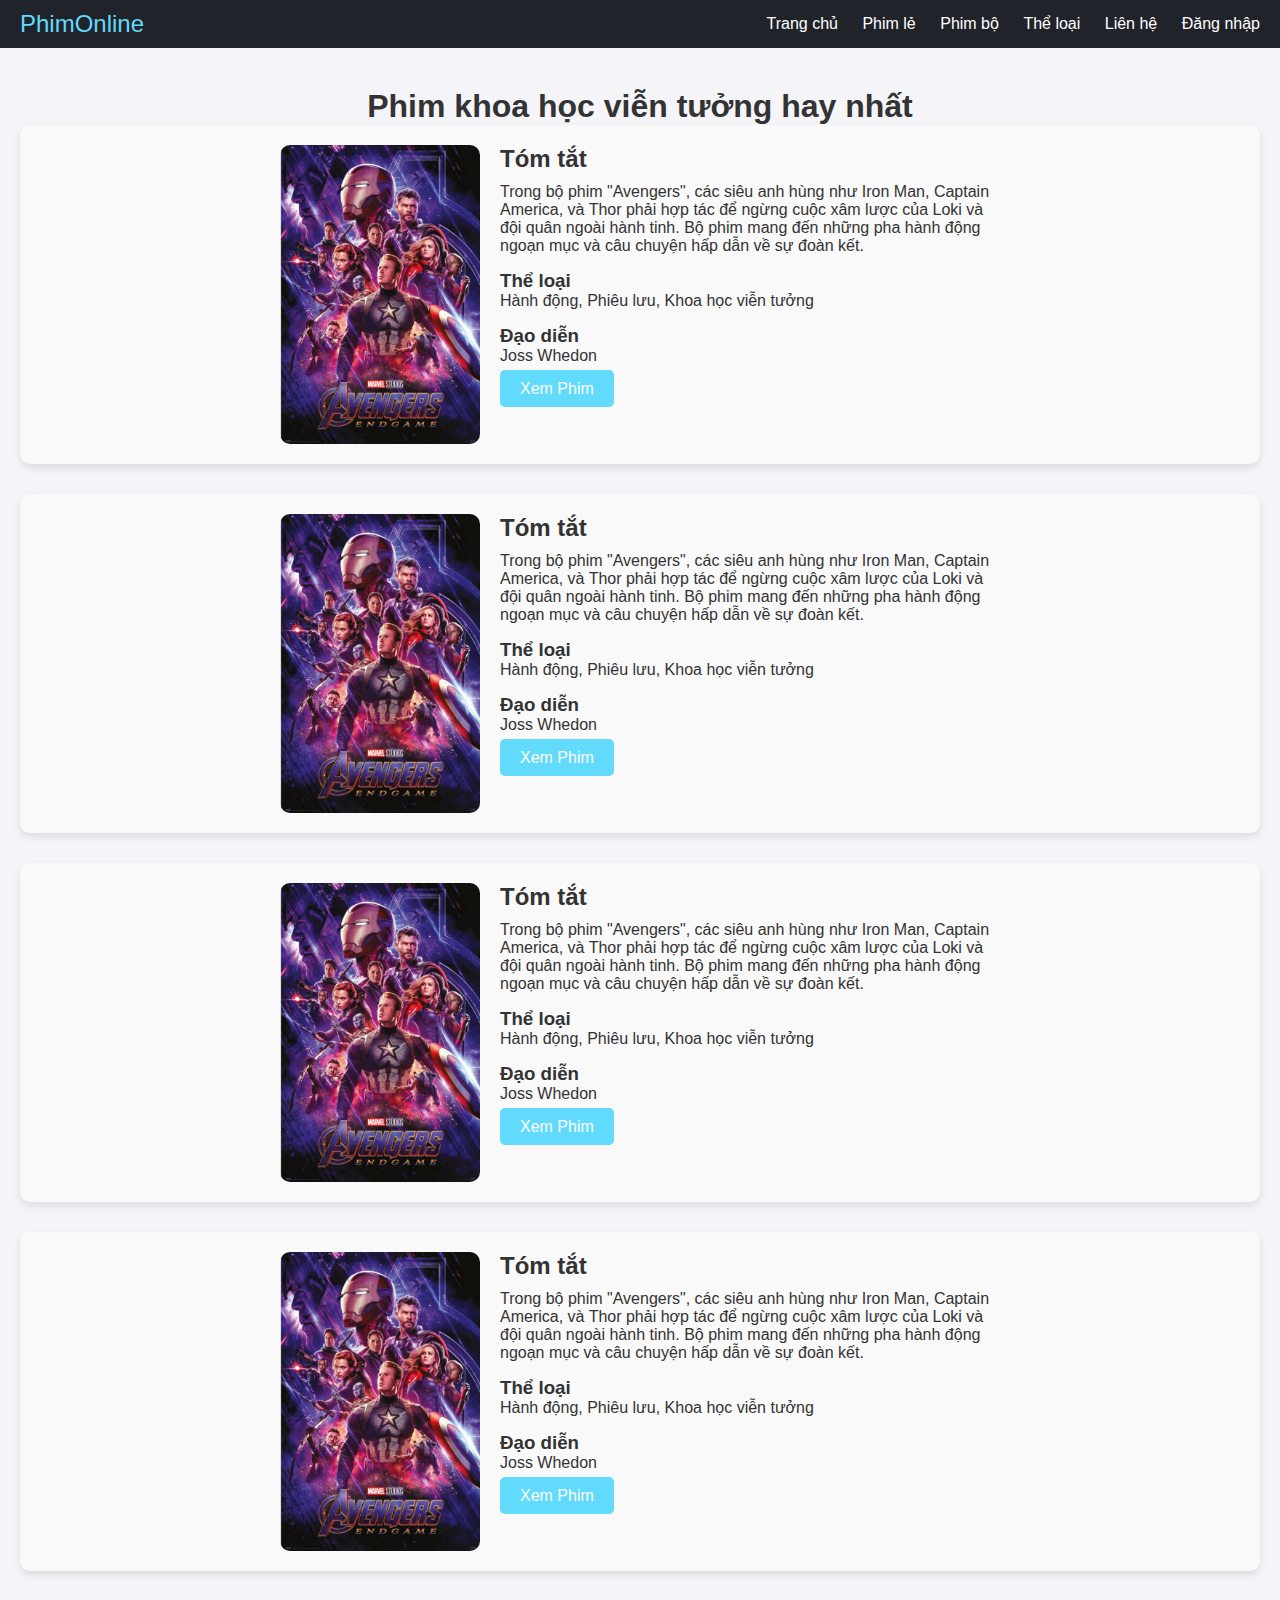
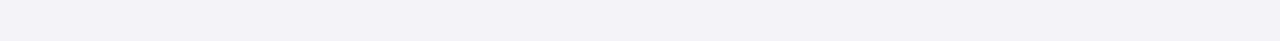
<file: scifi.html>
<!DOCTYPE html>
<html lang="vi">
<head>
    <meta charset="UTF-8">
    <meta name="viewport" content="width=device-width, initial-scale=1.0">
    <title>Phim Viễn Tưởng</title>
    <link rel="stylesheet" href="movies.css">
</head>
<body>
    <header>
        <div class="logo">PhimOnline</div>
        <nav>
            <a href="index.html">Trang chủ</a>
            <a href="movies.html">Phim lẻ</a>
            <a href="film.html">Phim bộ</a>
            <a href="genres.html">Thể loại</a>
            <a href="#">Liên hệ</a>
            <a href="login.html">Đăng nhập</a>
        </nav>
    </header>

    <section class="single-movie">
        <h1>Phim khoa học viễn tưởng hay nhất</h1>
        <div class="movie-detail">
            <img src="anvengers.jpg" alt="Avengers">
            <div class="movie-info">
                <h2>Tóm tắt</h2>
                <p>
                    Trong bộ phim "Avengers", các siêu anh hùng như Iron Man, Captain America, và Thor phải hợp tác để ngừng cuộc xâm lược của Loki và đội quân ngoài hành tinh. Bộ phim mang đến những pha hành động ngoạn mục và câu chuyện hấp dẫn về sự đoàn kết.
                </p>
                <h3>Thể loại</h3>
                <p>Hành động, Phiêu lưu, Khoa học viễn tưởng</p>
                <h3>Đạo diễn</h3>
                <p>Joss Whedon</p>
                <a href="#" class="btn">Xem Phim</a>
            </div>
        </div>
        <div class="movie-detail">
            <img src="anvengers.jpg" alt="Avengers">
            <div class="movie-info">
                <h2>Tóm tắt</h2>
                <p>
                    Trong bộ phim "Avengers", các siêu anh hùng như Iron Man, Captain America, và Thor phải hợp tác để ngừng cuộc xâm lược của Loki và đội quân ngoài hành tinh. Bộ phim mang đến những pha hành động ngoạn mục và câu chuyện hấp dẫn về sự đoàn kết.
                </p>
                <h3>Thể loại</h3>
                <p>Hành động, Phiêu lưu, Khoa học viễn tưởng</p>
                <h3>Đạo diễn</h3>
                <p>Joss Whedon</p>
                <a href="#" class="btn">Xem Phim</a>
            </div>
        </div>
        <div class="movie-detail">
            <img src="anvengers.jpg" alt="Avengers">
            <div class="movie-info">
                <h2>Tóm tắt</h2>
                <p>
                    Trong bộ phim "Avengers", các siêu anh hùng như Iron Man, Captain America, và Thor phải hợp tác để ngừng cuộc xâm lược của Loki và đội quân ngoài hành tinh. Bộ phim mang đến những pha hành động ngoạn mục và câu chuyện hấp dẫn về sự đoàn kết.
                </p>
                <h3>Thể loại</h3>
                <p>Hành động, Phiêu lưu, Khoa học viễn tưởng</p>
                <h3>Đạo diễn</h3>
                <p>Joss Whedon</p>
                <a href="#" class="btn">Xem Phim</a>
            </div>
        </div>
        <div class="movie-detail">
            <img src="anvengers.jpg" alt="Avengers">
            <div class="movie-info">
                <h2>Tóm tắt</h2>
                <p>
                    Trong bộ phim "Avengers", các siêu anh hùng như Iron Man, Captain America, và Thor phải hợp tác để ngừng cuộc xâm lược của Loki và đội quân ngoài hành tinh. Bộ phim mang đến những pha hành động ngoạn mục và câu chuyện hấp dẫn về sự đoàn kết.
                </p>
                <h3>Thể loại</h3>
                <p>Hành động, Phiêu lưu, Khoa học viễn tưởng</p>
                <h3>Đạo diễn</h3>
                <p>Joss Whedon</p>
                <a href="#" class="btn">Xem Phim</a>
            </div>
        </div>
    </section>
</body>
</html>
</file>
<file: style.css>
* {
    margin: 0;
    padding: 0;
    box-sizing: border-box;
}

body {
    font-family: Arial, sans-serif;
    background-color: #f4f4f9;
    color: #333;
}

header {
    background-color: #20232a;
    padding: 10px 20px;
    display: flex;
    justify-content: space-between;
    align-items: center;
}

header .logo {
    color: #61dafb;
    font-size: 24px;
}

header nav a {
    color: white;
    margin-left: 20px;
    text-decoration: none;
}

header nav a:hover {
    color: #61dafb;
}

.banner {
    background: url('https://via.placeholder.com/1200x400') no-repeat center center/cover;
    height: 400px;
    display: flex;
    align-items: center;
    justify-content: center;
}

.banner-content {
    text-align: center;
    color: red;
}

.banner-content h1 {
    font-size: 48px;
    margin-bottom: 10px;
}

.banner-content .btn {
    background-color: #61dafb;
    padding: 10px 20px;
    color: white;
    text-decoration: none;
    border-radius: 5px;
}

.banner-content .btn:hover {
    background-color: #21a1f1;
}

.movie-list {
    padding: 40px 20px;
}

.movie-list h2 {
    text-align: center;
    margin-bottom: 30px;
    font-size: 32px;
}

.movies {
    display: grid;
    grid-template-columns: repeat(auto-fill, minmax(200px, 1fr));
    gap: 20px;
}

.movie {
    text-align: center;
    background-color: white;
    border-radius: 10px;
    overflow: hidden;
    box-shadow: 0 4px 8px rgba(0, 0, 0, 0.1);
}

.movie img {
    width: 100%;
    height: auto;
}

.movie h3 {
    padding: 10px;
    font-size: 18px;
}

footer {
    background-color: #20232a;
    color: white;
    text-align: center;
    padding: 20px 0;
}

/* Định dạng Form Đăng nhập */
.login-section {
    padding: 50px 20px;
    text-align: center;
    max-width: 400px;
    margin: auto;
    background-color: #f4f4f9;
    box-shadow: 0 4px 8px rgba(0, 0, 0, 0.1);
    border-radius: 10px;
}

.login-section h1 {
    margin-bottom: 30px;
}

form {
    display: flex;
    flex-direction: column;
    gap: 20px;
}

form label {
    text-align: left;
}

input {
    padding: 10px;
    border-radius: 5px;
    border: 1px solid #ddd;
    font-size: 16px;
}

.btn {
    padding: 12px;
    background-color: #333;
    color: white;
    border: none;
    cursor: pointer;
    border-radius: 5px;
    transition: background-color 0.3s;
}

.btn:hover {
    background-color: #555;
}

a {
    color: #007bff;
    text-decoration: none;
}
</file>
<file: movies.css>
* {
    margin: 0;
    padding: 0;
    box-sizing: border-box;
}

body {
    font-family: Arial, sans-serif;
    background-color: #f4f4f9;
    color: #333;
}

header {
    background-color: #20232a;
    padding: 10px 20px;
    display: flex;
    justify-content: space-between;
    align-items: center;
}

header .logo {
    color: #61dafb;
    font-size: 24px;
}

header nav a {
    color: white;
    margin-left: 20px;
    text-decoration: none;
}

header nav a:hover {
    color: #61dafb;
}

.single-movie {
    padding: 40px 20px;
    text-align: center;
}

.movie-detail {
    display: flex;
    align-items: flex-start;
    justify-content: center;
    gap: 20px;
    background-color: #f9f9f9;
    padding: 20px;
    margin-bottom: 30px; 
    border-radius: 10px;
    box-shadow: 0 4px 8px rgba(0, 0, 0, 0.1);
}

.movie-detail img {
    width: 200px;
    height: auto;
    border-radius: 10px;
}

.movie-info {
    max-width: 500px;
    text-align: left;
}

.movie-info h2 {
    margin-bottom: 10px;
}

.movie-info p {
    margin-bottom: 15px;
}

.movie-info .btn {
    background-color: #61dafb;
    padding: 10px 20px;
    color: white;
    text-decoration: none;
    border-radius: 5px;
}

.movie-info .btn:hover {
    background-color: #21a1f1;
}


footer {
    background-color: #20232a;
    color: white;
    text-align: center;
    padding: 20px 0;
}

.login-section {
    padding: 50px 20px;
    text-align: center;
    max-width: 400px;
    margin: auto;
    background-color: #f4f4f9;
    box-shadow: 0 4px 8px rgba(0, 0, 0, 0.1);
    border-radius: 10px;
}

.login-section h1 {
    margin-bottom: 30px;
}

form {
    display: flex;
    flex-direction: column;
    gap: 20px;
}

form label {
    text-align: left;
}

input {
    padding: 10px;
    border-radius: 5px;
    border: 1px solid #ddd;
    font-size: 16px;
}

.btn {
    padding: 12px;
    background-color: #333;
    color: white;
    border: none;
    cursor: pointer;
    border-radius: 5px;
    transition: background-color 0.3s;
}

.btn:hover {
    background-color: #555;
}

a {
    color: #007bff;
    text-decoration: none;
}
</file>
